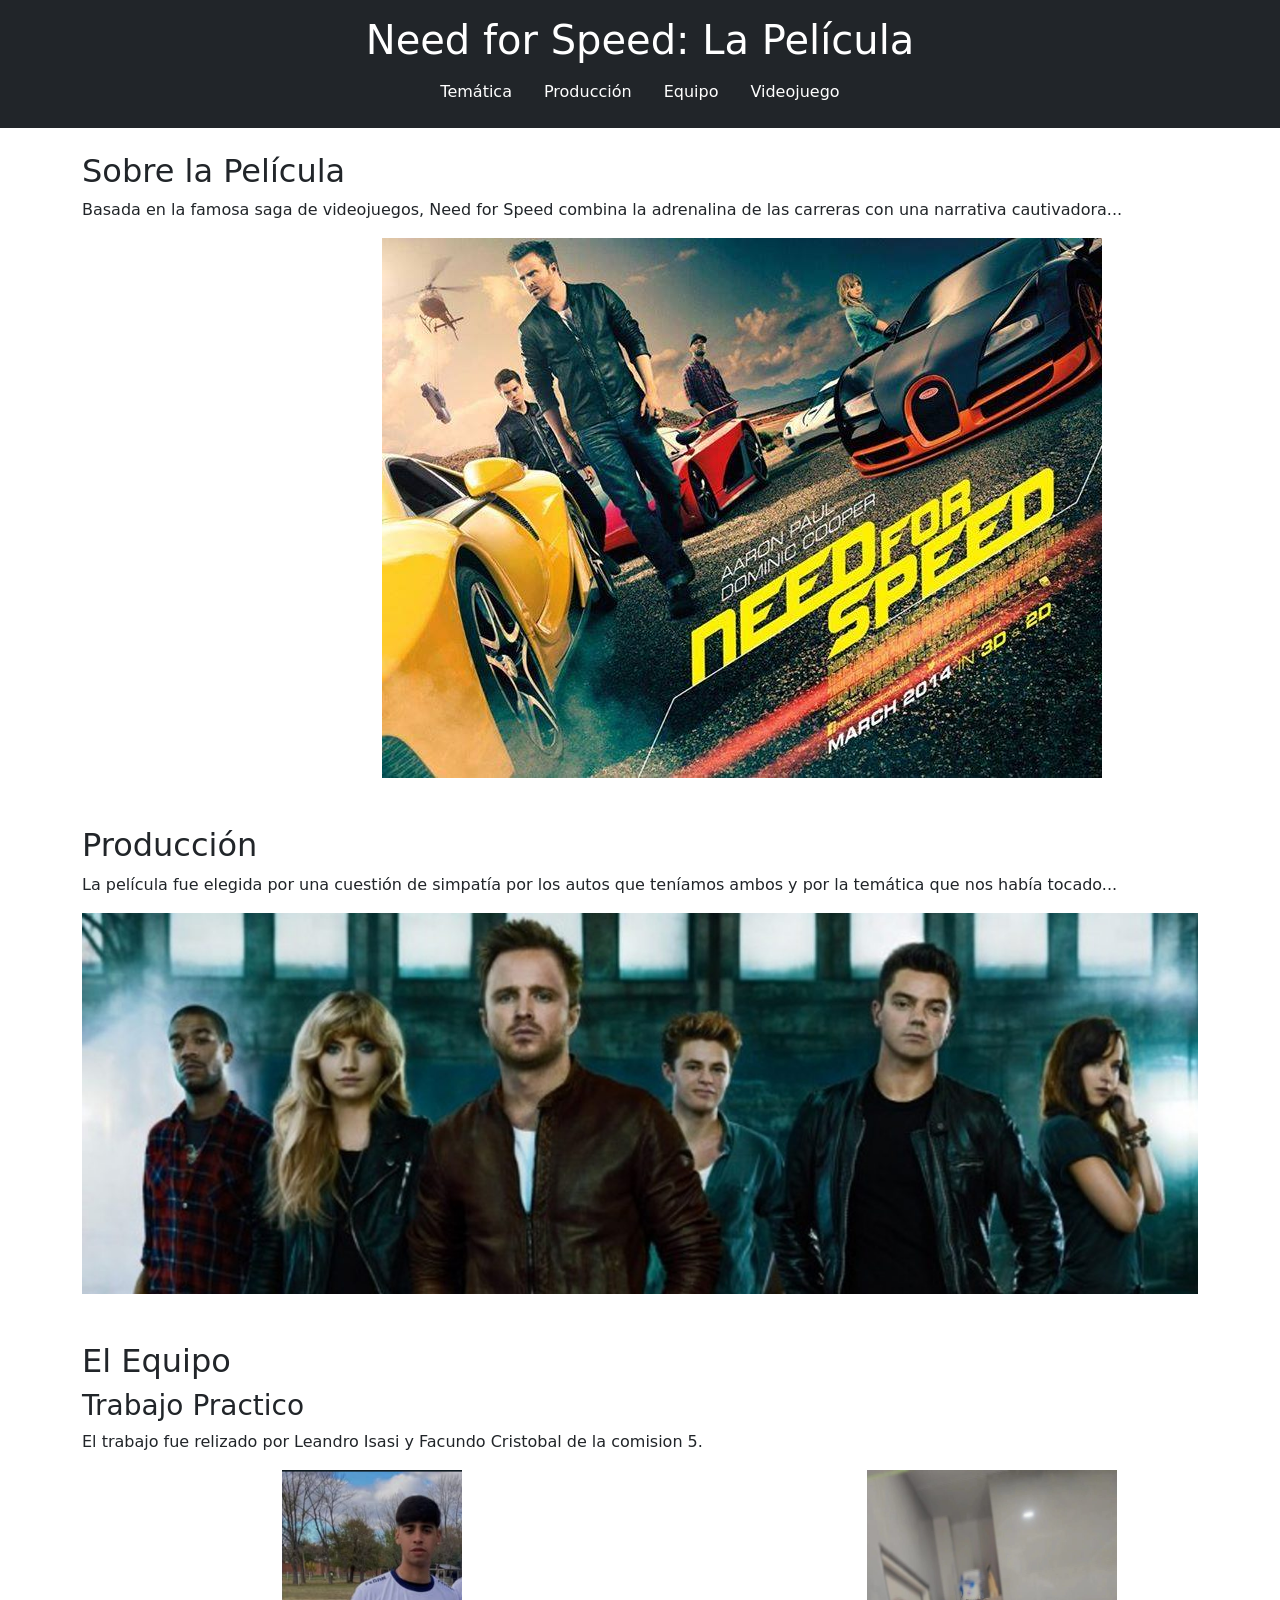
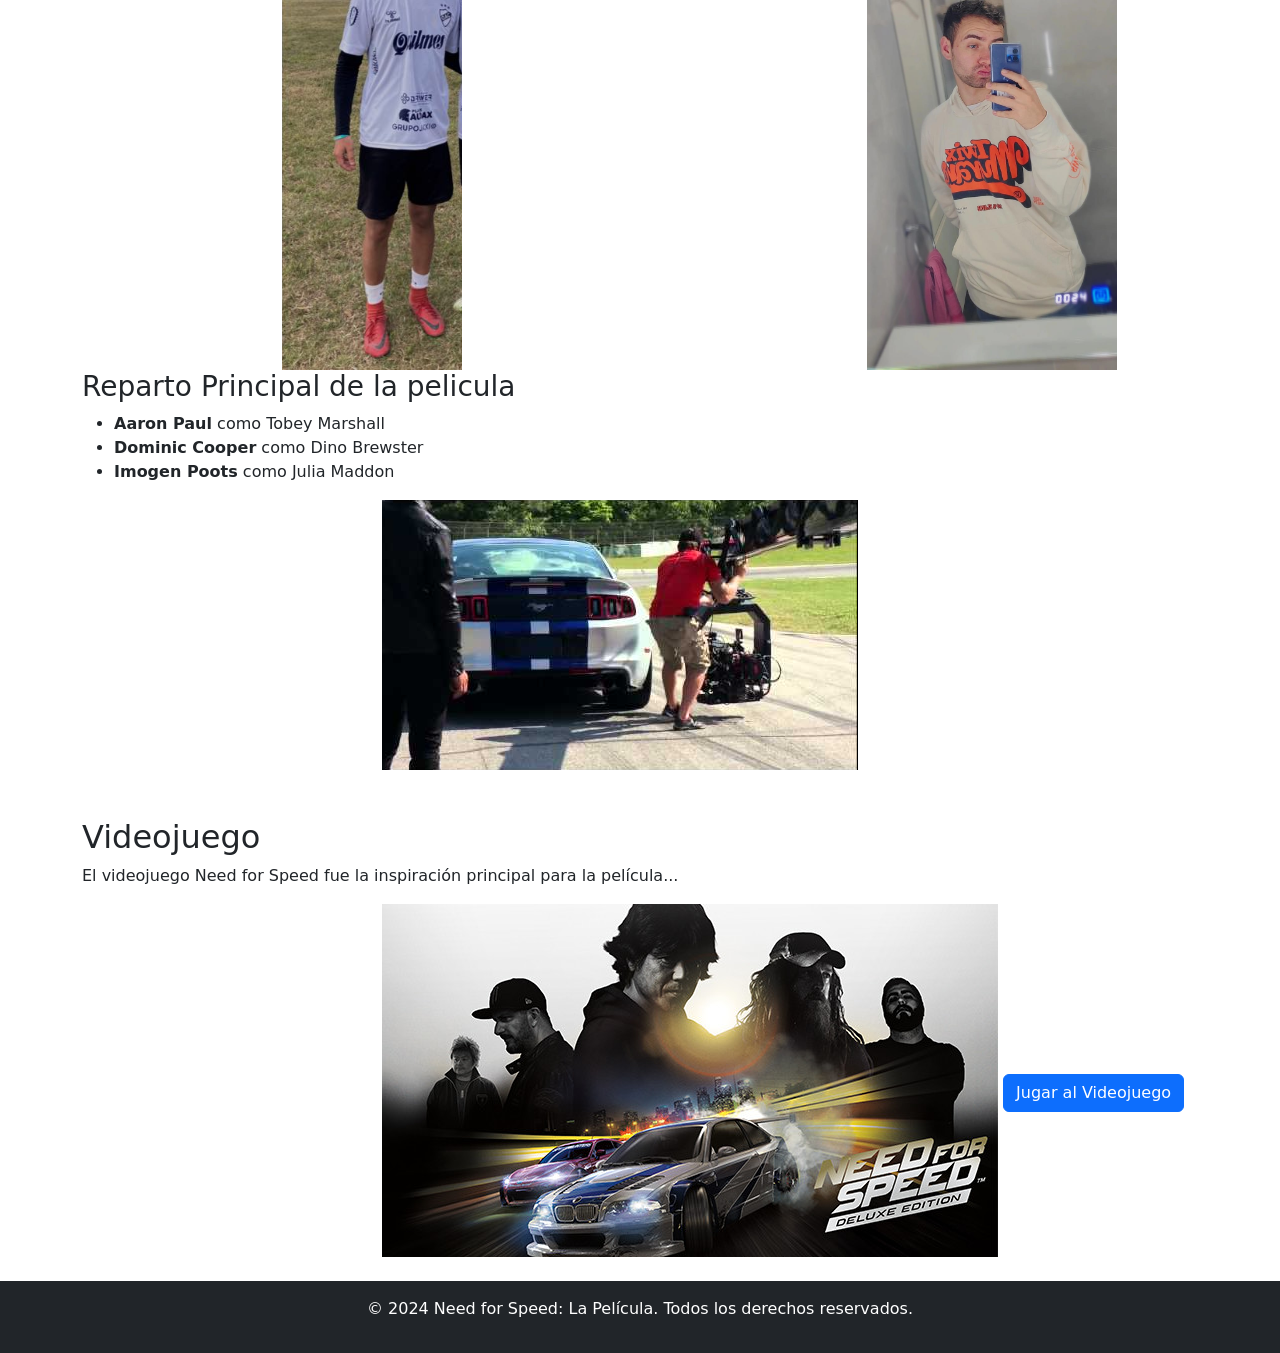
<file: index.html>
<!DOCTYPE html>
<html lang="en">
<head>
    <meta charset="UTF-8">
    <meta name="viewport" content="width=device-width, initial-scale=1.0">
    <title>Need for Speed: La Película</title>
    <link 
        href="https://cdn.jsdelivr.net/npm/bootstrap@5.3.0/dist/css/bootstrap.min.css" 
        rel="stylesheet">
</head>

<body>
    <header class="bg-dark text-white p-3">
        <h1 class="text-center">Need for Speed: La Película</h1>
        <nav>
            <ul class="nav justify-content-center">
                <li class="nav-item"><a class="nav-link text-white" href="#tematica">Temática</a></li>
                <li class="nav-item"><a class="nav-link text-white" href="#produccion">Producción</a></li>
                <li class="nav-item"><a class="nav-link text-white" href="#equipo">Equipo</a></li>
                <li class="nav-item"><a class="nav-link text-white" href="#videojuego">Videojuego</a></li>
            </ul>
        </nav>
    </header>

    <section id="tematica" class="container py-4">
        <h2>Sobre la Película</h2>
        <p>Basada en la famosa saga de videojuegos, Need for Speed combina la adrenalina de las carreras con una narrativa cautivadora...</p>
        <img src="images/tematica.jpg" alt="Carrera de autos" class="img-fluid" style="margin-left: 300px">
    </section>
    
    <section id="produccion" class="container py-4">
        <h2>Producción</h2>
        <p>La película fue elegida por una cuestión de simpatía por los autos que teníamos ambos y por la temática que nos había tocado...</p>
        <img src="images/produccion.jpg" alt="Escena de producción" class="img-fluid">
    </section>

    <section id="equipo" class="container py-4">
        <h2>El Equipo</h2>
        <h3>Trabajo Practico</h3>
        <p>El trabajo fue relizado por Leandro Isasi y Facundo Cristobal de la comision 5.</p>
        <img src="images/Lean.png" alt="Equipo de la trabajo" class="img-fluid" style="width: 180px; height: 500px; margin-left: 200px; object-fit: cover;">
        <img src="images/Facu.jpeg" alt="Equipo de la trabajo" class="img-fluid" style="width: 250px; height: 500px; margin-left: 400px; object-fit: cover;">
        

        <h3>Reparto Principal de la pelicula</h3>
        <ul>
            <li><strong>Aaron Paul</strong> como Tobey Marshall</li>
            <li><strong>Dominic Cooper</strong> como Dino Brewster</li>
            <li><strong>Imogen Poots</strong> como Julia Maddon</li>
        </ul>
        <img src="images/equipo.png" alt="Equipo de la película" class="img-fluid" style= "margin-left: 300px">
    </section>

    <section id="videojuego" class="container py-4">
        <h2>Videojuego</h2>
        <p>El videojuego Need for Speed fue la inspiración principal para la película...</p>
        <img src="images/videojuego.jpg" alt="Videojuego Need for Speed" class="img-fluid" style="margin-left: 300px">
        
        <!-- Botón para abrir el modal -->
        <button id="openModal" class="btn btn-primary mt-4" data-bs-toggle="modal" data-bs-target="#gameModal">
            Jugar al Videojuego
        </button>
    </section>

    <!-- Modal con iframe -->
    <div class="modal fade" id="gameModal" tabindex="-1" aria-labelledby="gameModalLabel" aria-hidden="true">
        <div class="modal-dialog modal-lg">
            <div class="modal-content">
                <div class="modal-header">
                    <h5 class="modal-title" id="gameModalLabel">Juego: Need for Speed</h5>
                    <button type="button" class="btn-close" data-bs-dismiss="modal" aria-label="Close"></button>
                </div>
                <div class="modal-body">
                    
                    <iframe id="gameIframe" src="tpfinalparte2/index.html" frameborder="0" style="width: 690px; height: 500px;"></iframe>
                </div>
            </div>
        </div>
    </div>

    <footer class="bg-dark text-white text-center p-3">
        <p>&copy; 2024 Need for Speed: La Película. Todos los derechos reservados.</p>
    </footer>

    <!-- Bootstrap JS y dependencias -->
    <script src="https://cdn.jsdelivr.net/npm/@popperjs/core@2.11.6/dist/umd/popper.min.js"></script>
    <script src="https://cdn.jsdelivr.net/npm/bootstrap@5.3.0/dist/js/bootstrap.min.js"></script>
    <script>
       
    </script>
</body>
</html>
</file>
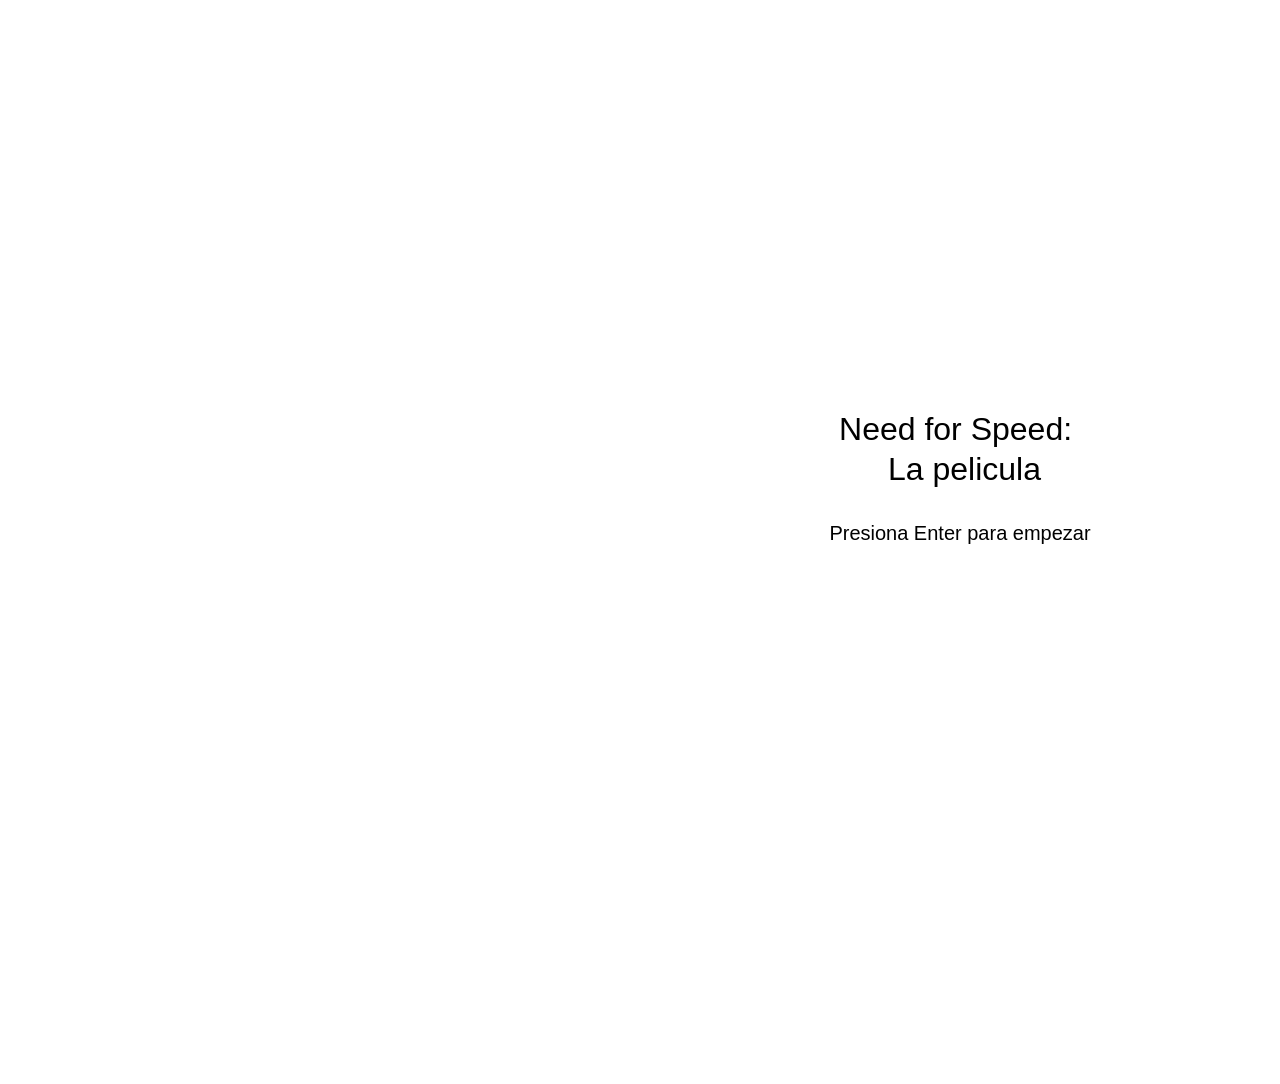
<file: TP_need_for_speed/index.html>
<!DOCTYPE html>
<html>
<head>
  <meta charset="utf-8">
  <meta name="viewport" content="width=device-width, initial-scale=1.0">

  <!-- PLEASE NO CHANGES BELOW THIS LINE (UNTIL I SAY SO) -->
  <script language="javascript" type="text/javascript" src="libraries/p5.min.js"></script>
  <script language="javascript" type="text/javascript" src="TP_need_for_speed.js"></script>
  <!-- OK, YOU CAN MAKE CHANGES BELOW THIS LINE AGAIN -->

  <style>
    body {
      padding: 0;
      margin: 0;
    }
  </style>
</head>

<body>
</body>
</html>
</file>
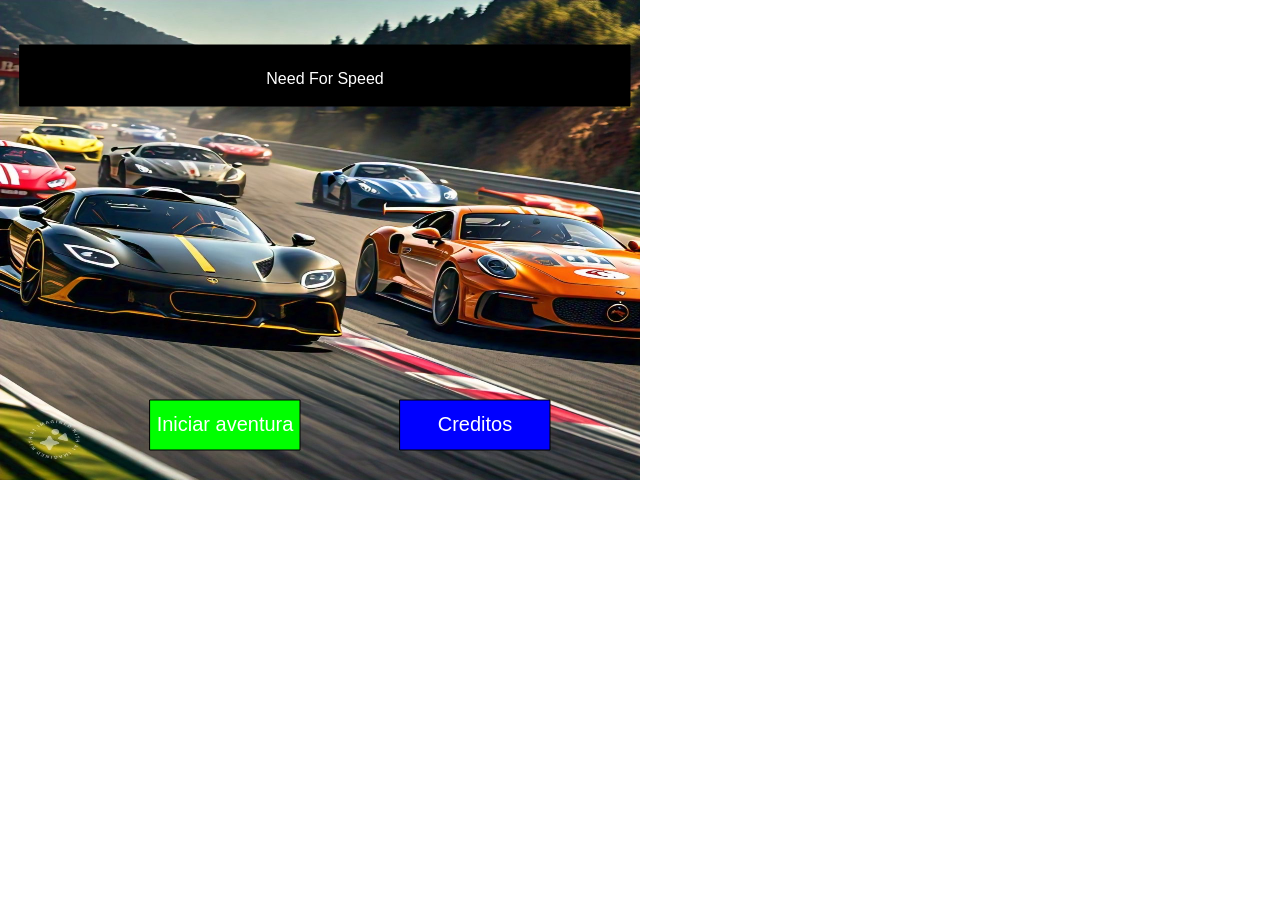
<file: tpfinalparte1/index.html>
<!DOCTYPE html>
<html>
<head>
  <meta charset="utf-8">
  <meta name="viewport" content="width=device-width, initial-scale=1.0">

  <!-- PLEASE NO CHANGES BELOW THIS LINE (UNTIL I SAY SO) -->
  <script language="javascript" type="text/javascript" src="libraries/p5.min.js"></script>
  <script language="javascript" type="text/javascript" src="libraries/p5.sound.min.js"></script>
  <script language="javascript" type="text/javascript" src="botones.js"></script>
  <script language="javascript" type="text/javascript" src="interaccion.js"></script>
  <script language="javascript" type="text/javascript" src="pantallas.js"></script>
  <script language="javascript" type="text/javascript" src="tpfinalparte1.js"></script>
  <!-- OK, YOU CAN MAKE CHANGES BELOW THIS LINE AGAIN -->

  <style>
    body {
      padding: 0;
      margin: 0;
    }
  </style>
</head>

<body>
</body>
</html>
</file>
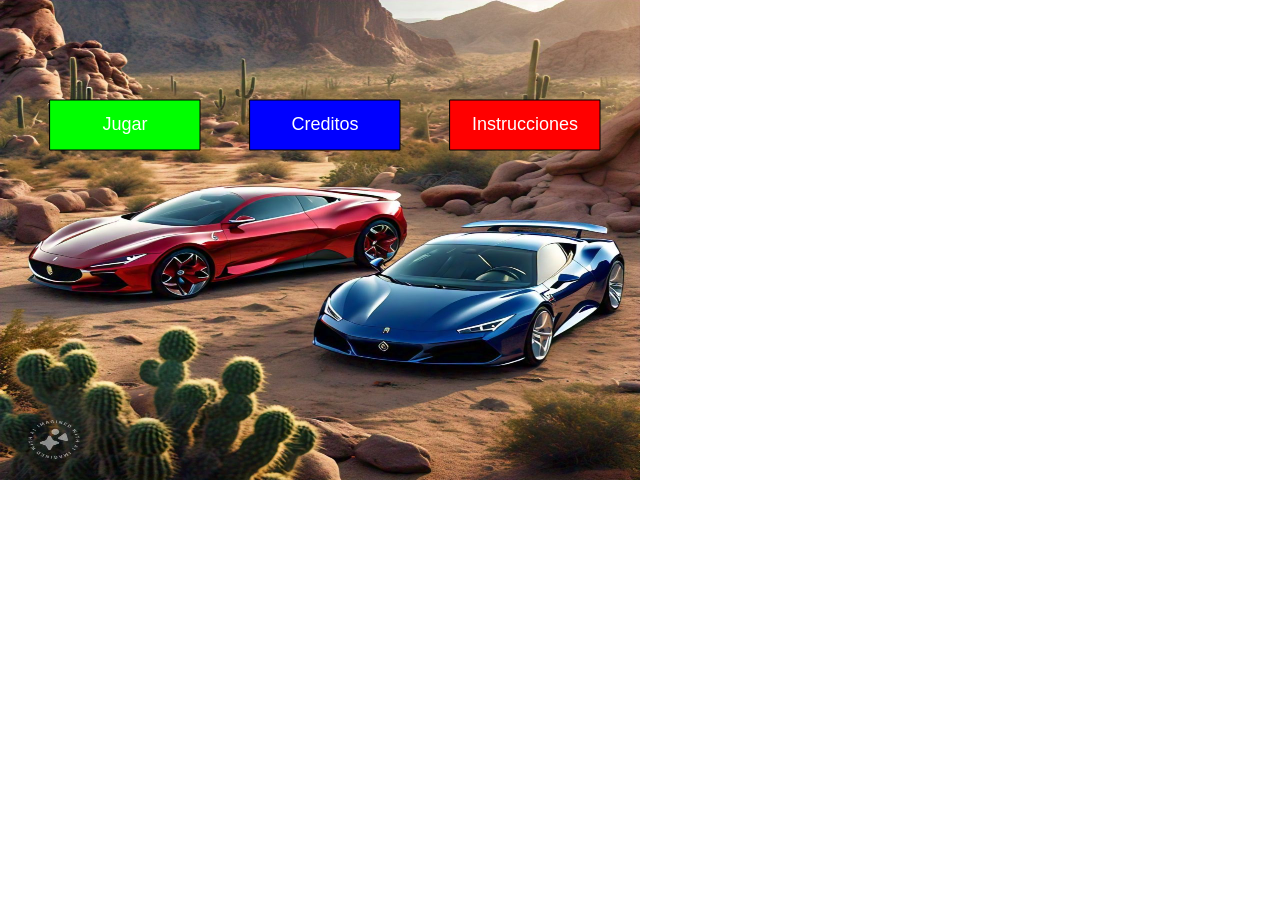
<file: tpfinalparte2/index.html>
<!DOCTYPE html>
<html>
<head>
  <meta charset="utf-8">
  <meta name="viewport" content="width=device-width, initial-scale=1.0">

  <!-- PLEASE NO CHANGES BELOW THIS LINE (UNTIL I SAY SO) -->
  <script language="javascript" type="text/javascript" src="libraries/p5.min.js"></script>
  <script language="javascript" type="text/javascript" src="libraries/p5.sound.min.js"></script>
  <script language="javascript" type="text/javascript" src="ControlDePantallas.js"></script>
  <script language="javascript" type="text/javascript" src="auto.js"></script>
  <script language="javascript" type="text/javascript" src="bala.js"></script>
  <script language="javascript" type="text/javascript" src="boton.js"></script>
  <script language="javascript" type="text/javascript" src="creditos.js"></script>
  <script language="javascript" type="text/javascript" src="ganador.js"></script>
  <script language="javascript" type="text/javascript" src="inicio.js"></script>
  <script language="javascript" type="text/javascript" src="instrucciones.js"></script>
  <script language="javascript" type="text/javascript" src="juego.js"></script>
  <script language="javascript" type="text/javascript" src="obstaculo.js"></script>
  <script language="javascript" type="text/javascript" src="vida.js"></script>
  <script language="javascript" type="text/javascript" src="tpfinalparte2.js"></script>
  <!-- OK, YOU CAN MAKE CHANGES BELOW THIS LINE AGAIN -->

  <style>
    body {
      padding: 0;
      margin: 0;
    }
  </style>
</head>

<body>
</body>
</html>
</file>
